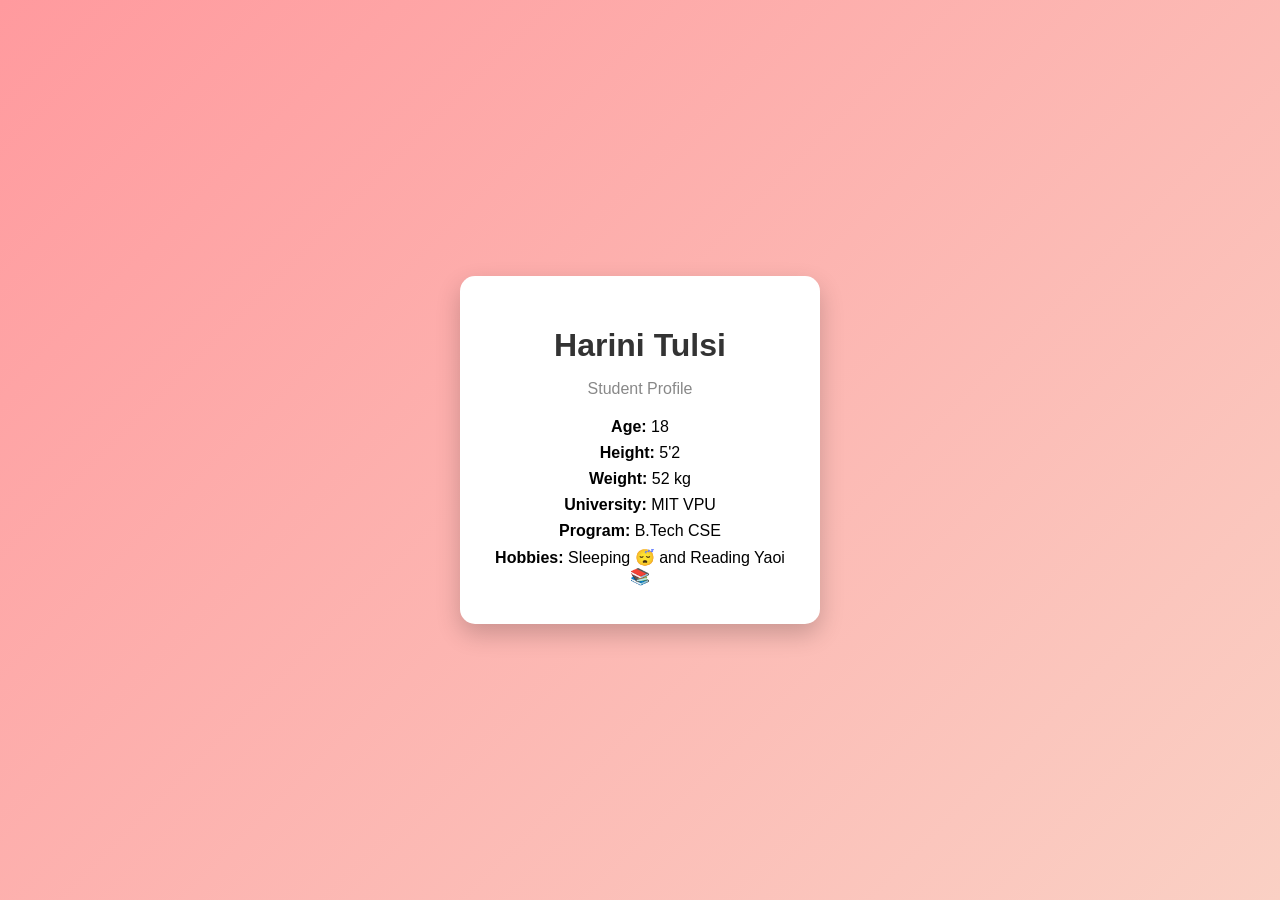
<file: index.html>
<!DOCTYPE html>
<html lang="en">
<head>
    <meta charset="UTF-8">
    <title>Harini Tulsi - Profile</title>
    <link rel="stylesheet" href="style.css">
</head>
<body>

    <div class="container">
        <div class="card">
            <h1>Harini Tulsi</h1>
            <p class="tagline">Student Profile</p>

            <div class="info">
                <p><strong>Age:</strong> 18</p>
                <p><strong>Height:</strong> 5'2</p>
                <p><strong>Weight:</strong> 52 kg</p>
                <p><strong>University:</strong> MIT VPU</p>
                <p><strong>Program:</strong> B.Tech CSE</p>
                <p><strong>Hobbies:</strong> Sleeping 😴 and Reading Yaoi 📚</p>
            </div>
        </div>
    </div>

</body>
</html>
</file>
<file: style.css>
body {
    margin: 0;
    font-family: 'Segoe UI', sans-serif;
    background: linear-gradient(135deg, #ff9a9e, #fad0c4);
    display: flex;
    justify-content: center;
    align-items: center;
    height: 100vh;
}

.container {
    text-align: center;
}

.card {
    background: white;
    padding: 30px;
    border-radius: 15px;
    width: 300px;
    box-shadow: 0 10px 25px rgba(0,0,0,0.2);
    transition: transform 0.3s;
}

.card:hover {
    transform: scale(1.05);
}

h1 {
    margin-bottom: 5px;
    color: #333;
}

.tagline {
    color: #888;
    margin-bottom: 20px;
}

.info p {
    margin: 8px 0;
    font-size: 16px;
}
</file>
